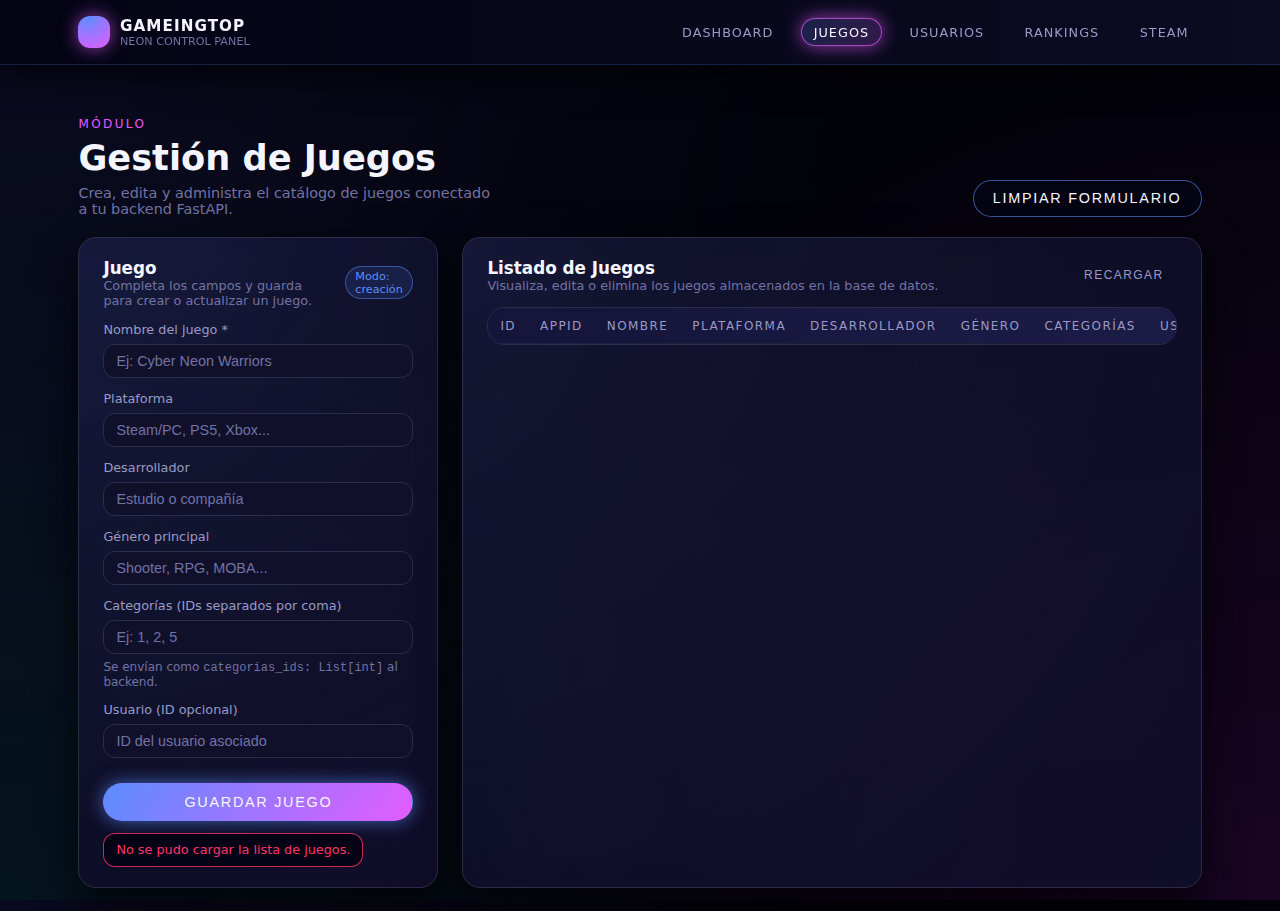
<file: frontend/pages/game.html>
<!DOCTYPE html>
<html lang="es">
<head>
  <meta charset="UTF-8" />
  <title>GameingTOP | Juegos</title>
  <link rel="stylesheet" href="../styles.css" />
</head>
<body class="app-shell">
  <header class="navbar">
    <div class="navbar-inner">
      <div class="navbar-brand">
        <div class="navbar-logo"></div>
        <div>
          <div class="navbar-title">GameingTOP</div>
          <div class="navbar-subtitle">Neon Control Panel</div>
        </div>
      </div>
      <nav class="navbar-links">
        <a href="index.html" class="nav-link">Dashboard</a>
        <a href="game.html" class="nav-link active">Juegos</a>
        <a href="user.html" class="nav-link">Usuarios</a>
        <a href="top.html" class="nav-link">Rankings</a>
        <a href="steam.html" class="nav-link">Steam</a>
      </nav>
    </div>
  </header>


  <main class="app-main">
    <section class="page-header">
      <div class="page-title-block">
        <span class="page-eyebrow">Módulo</span>
        <h1 class="page-title">Gestión de Juegos</h1>
        <p class="page-subtitle">
          Crea, edita y administra el catálogo de juegos conectado a tu backend FastAPI.
        </p>
      </div>
      <div>
        <button id="btn-clear-form" class="btn btn-outline btn-lg">
          Limpiar formulario
        </button>
      </div>
    </section>

    
    <section class="grid-2">
      
      <article class="card">
        <header class="card-header">
          <div>
            <h2 class="card-title">Juego</h2>
            <p class="card-subtitle">
              Completa los campos y guarda para crear o actualizar un juego.
            </p>
          </div>
          <span class="badge badge-pill" id="form-mode-label">
            Modo: creación
          </span>
        </header>

        <div class="card-body">
          <form id="game-form" class="form-grid">
            <input type="hidden" id="game-id" />
            <div class="form-group">
              <label for="nombre" class="form-label">Nombre del juego *</label>
              <input
                type="text"
                id="nombre"
                placeholder="Ej: Cyber Neon Warriors"
                required
              />
            </div>

            <div class="form-group">
              <label for="plataforma" class="form-label">Plataforma</label>
              <input
                type="text"
                id="plataforma"
                placeholder="Steam/PC, PS5, Xbox..."
              />
            </div>

            <div class="form-group">
              <label for="desarrollador" class="form-label">Desarrollador</label>
              <input
                type="text"
                id="desarrollador"
                placeholder="Estudio o compañía"
              />
            </div>

            <div class="form-group">
              <label for="genero-principal" class="form-label">Género principal</label>
              <input
                type="text"
                id="genero-principal"
                placeholder="Shooter, RPG, MOBA..."
              />
            </div>

            <div class="form-group">
              <label for="categorias-ids" class="form-label">
                Categorías (IDs separados por coma)
              </label>
              <input
                type="text"
                id="categorias-ids"
                placeholder="Ej: 1, 2, 5"
              />
              <span class="text-muted" style="font-size: 0.75rem;">
                Se envían como <code>categorias_ids: List[int]</code> al backend.
              </span>
            </div>

            <div class="form-group">
              <label for="user-id" class="form-label">Usuario (ID opcional)</label>
              <input
                type="number"
                id="user-id"
                placeholder="ID del usuario asociado"
                min="1"
              />
            </div>

            <div class="form-group mt-2">
              <button type="submit" class="btn btn-primary btn-lg glow-pulse" id="btn-submit">
                GUARDAR JUEGO
              </button>
            </div>
          </form>

          <div class="mt-2" id="form-toast-container"></div>
        </div>
      </article>

      
      <article class="card">
        <header class="card-header">
          <div>
            <h2 class="card-title">Listado de Juegos</h2>
            <p class="card-subtitle">
              Visualiza, edita o elimina los juegos almacenados en la base de datos.
            </p>
          </div>
          <button id="btn-reload" class="btn btn-ghost btn-sm">
            Recargar
          </button>
        </header>

        <div class="card-body">
          <div class="table-wrap">
            <table>
              <thead>
                <tr>
                  <th>ID</th>
                  <th>AppID</th>
                  <th>Nombre</th>
                  <th>Plataforma</th>
                  <th>Desarrollador</th>
                  <th>Género</th>
                  <th>Categorías</th>
                  <th>Usuario</th>
                  <th>Acciones</th>
                </tr>
              </thead>
              <tbody id="games-table-body">
               
              </tbody>
            </table>
          </div>

          <p class="mt-2 text-muted" id="games-empty-text" style="display:none;">
            No hay juegos registrados todavía. Crea el primero desde el formulario.
          </p>
        </div>
      </article>
    </section>
  </main>

  <script src="../js/game.js"></script>
</body>
</html>
</file>
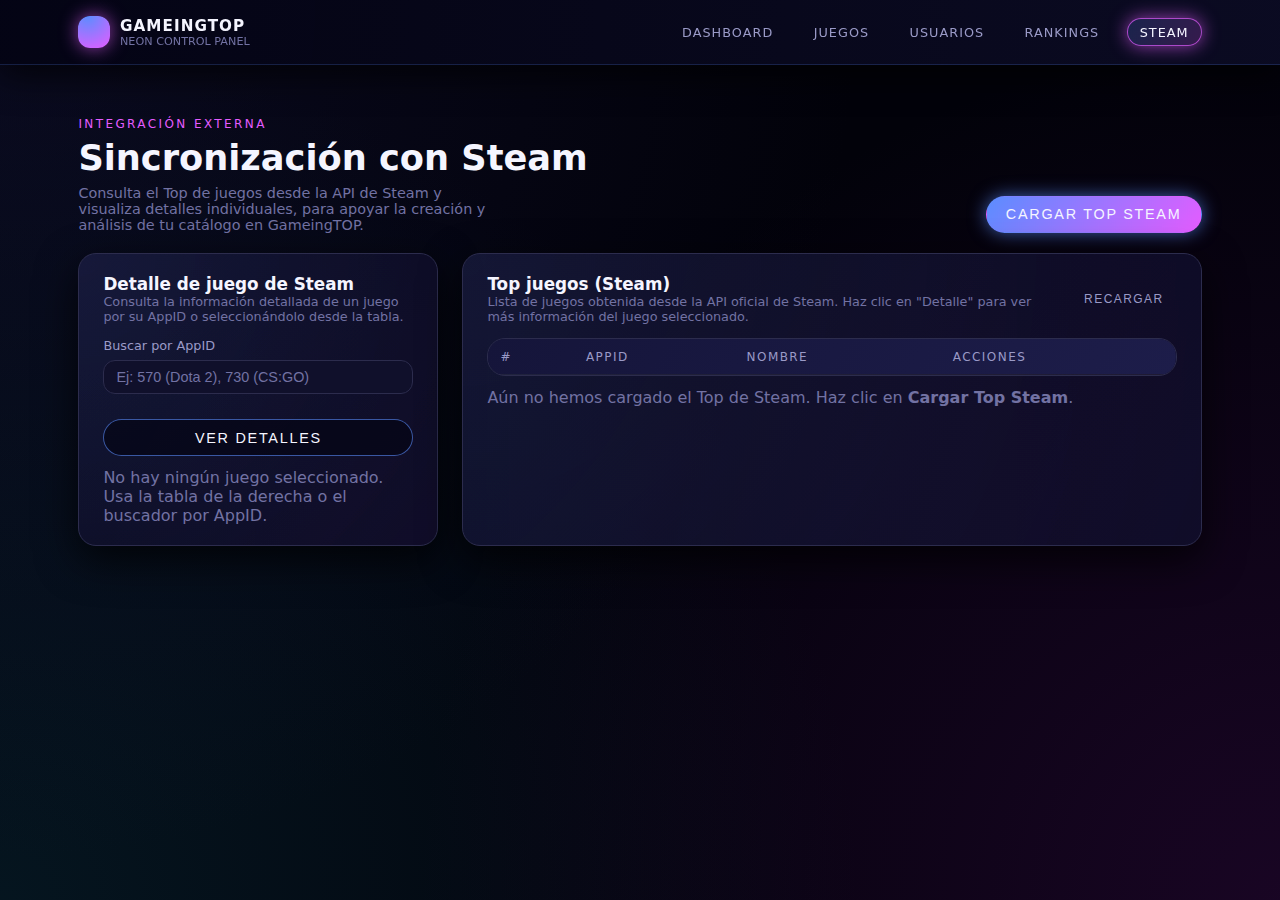
<file: frontend/pages/steam.html>
<!DOCTYPE html>
<html lang="es">
<head>
  <meta charset="UTF-8" />
  <title>GameingTOP | Steam</title>
  <link rel="stylesheet" href="../styles.css" />
</head>
<body class="app-shell">
  <header class="navbar">
    <div class="navbar-inner">
      <div class="navbar-brand">
        <div class="navbar-logo"></div>
        <div>
          <div class="navbar-title">GameingTOP</div>
          <div class="navbar-subtitle">Neon Control Panel</div>
        </div>
      </div>
      <nav class="navbar-links">
        <a href="index.html" class="nav-link">Dashboard</a>
        <a href="game.html" class="nav-link">Juegos</a>
        <a href="user.html" class="nav-link">Usuarios</a>
        <a href="top.html" class="nav-link">Rankings</a>
        <a href="steam.html" class="nav-link active">Steam</a>
      </nav>
    </div>
  </header>

  <main class="app-main">
    <section class="page-header">
      <div class="page-title-block">
        <span class="page-eyebrow">Integración externa</span>
        <h1 class="page-title">Sincronización con Steam</h1>
        <p class="page-subtitle">
          Consulta el Top de juegos desde la API de Steam y visualiza detalles individuales,
          para apoyar la creación y análisis de tu catálogo en GameingTOP.
        </p>
      </div>
      <div>
        <button id="btn-load-top-steam" class="btn btn-primary btn-lg glow-pulse">
          Cargar Top Steam
        </button>
      </div>
    </section>

    <section class="grid-2">
      <article class="card">
        <header class="card-header">
          <div>
            <h2 class="card-title">Detalle de juego de Steam</h2>
            <p class="card-subtitle">
              Consulta la información detallada de un juego por su AppID o seleccionándolo desde la tabla.
            </p>
          </div>
        </header>

        <div class="card-body">
          <form id="steam-search-form" class="form-grid">
            <div class="form-group">
              <label for="steam-appid-input" class="form-label">Buscar por AppID</label>
              <input
                type="number"
                id="steam-appid-input"
                placeholder="Ej: 570 (Dota 2), 730 (CS:GO)"
                min="1"
              />
            </div>
            <div class="form-group mt-2">
              <button type="submit" class="btn btn-outline btn-lg" id="btn-search-appid">
                Ver detalles
              </button>
            </div>
          </form>
          <div class="mt-2" id="steam-toast-container"></div>
          <div class="mt-2" id="steam-game-detail">
            <p class="text-muted">
              No hay ningún juego seleccionado. Usa la tabla de la derecha o el buscador por AppID.
            </p>
          </div>
        </div>
      </article>
      <article class="card">
        <header class="card-header">
          <div>
            <h2 class="card-title">Top juegos (Steam)</h2>
            <p class="card-subtitle">
              Lista de juegos obtenida desde la API oficial de Steam. Haz clic en "Detalle"
              para ver más información del juego seleccionado.
            </p>
          </div>
          <button id="btn-reload-top-steam" class="btn btn-ghost btn-sm">
            Recargar
          </button>
        </header>

        <div class="card-body">
          <div class="table-wrap">
            <table>
              <thead>
                <tr>
                  <th>#</th>
                  <th>AppID</th>
                  <th>Nombre</th>
                  <th>Acciones</th>
                </tr>
              </thead>
              <tbody id="steam-top-table-body">
              </tbody>
            </table>
          </div>

          <p
            class="mt-2 text-muted"
            id="steam-top-empty-text"
            style="display: none;"
          >
            Aún no hemos cargado el Top de Steam. Haz clic en <strong>Cargar Top Steam</strong>.
          </p>
        </div>
      </article>
    </section>
  </main>

  <script src="../js/steam.js"></script>
</body>
</html>
</file>
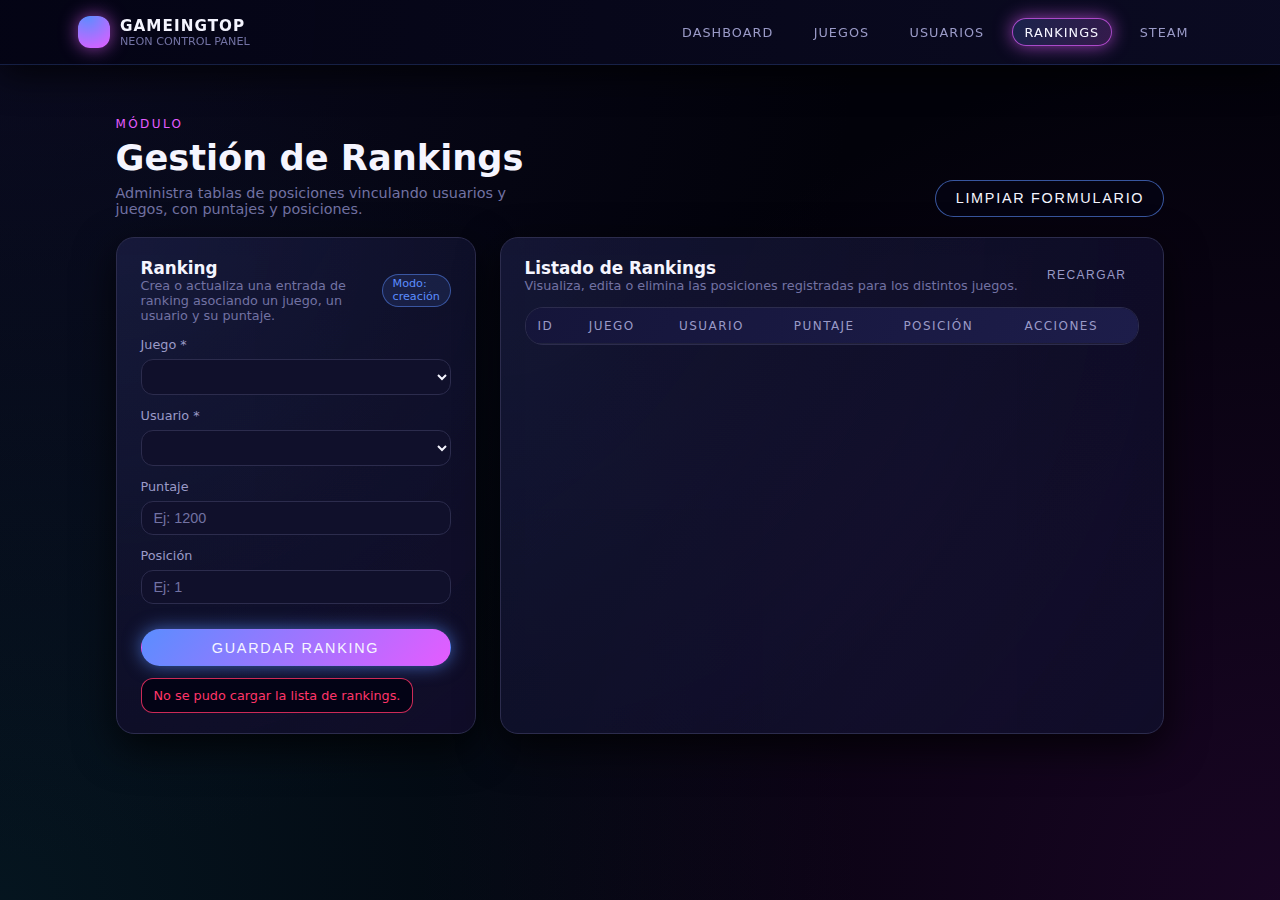
<file: frontend/pages/top.html>
<!DOCTYPE html>
<html lang="es">
<head>
  <meta charset="UTF-8" />
  <title>GameingTOP | Rankings</title>
  <link rel="stylesheet" href="../styles.css" />
</head>
<body class="app-shell">
  <header class="navbar">
    <div class="navbar-inner">
      <div class="navbar-brand">
        <div class="navbar-logo"></div>
        <div>
          <div class="navbar-title">GameingTOP</div>
          <div class="navbar-subtitle">Neon Control Panel</div>
        </div>
      </div>
      <nav class="navbar-links">
        <a href="index.html" class="nav-link">Dashboard</a>
        <a href="game.html" class="nav-link">Juegos</a>
        <a href="user.html" class="nav-link">Usuarios</a>
        <a href="top.html" class="nav-link active">Rankings</a>
        <a href="steam.html" class="nav-link">Steam</a>
      </nav>
    </div>
  </header>


  <main class="app-main">
    <section class="page-header">
      <div class="page-title-block">
        <span class="page-eyebrow">Módulo</span>
        <h1 class="page-title">Gestión de Rankings</h1>
        <p class="page-subtitle">
          Administra tablas de posiciones vinculando usuarios y juegos, con puntajes y posiciones.
        </p>
      </div>
      <div>
        <button id="btn-clear-form-ranking" class="btn btn-outline btn-lg">
          Limpiar formulario
        </button>
      </div>
    </section>

   
    <section class="grid-2">
     
      <article class="card">
        <header class="card-header">
          <div>
            <h2 class="card-title">Ranking</h2>
            <p class="card-subtitle">
              Crea o actualiza una entrada de ranking asociando un juego, un usuario y su puntaje.
            </p>
          </div>
          <span class="badge badge-pill" id="ranking-form-mode-label">
            Modo: creación
          </span>
        </header>

        <div class="card-body">
          <form id="ranking-form" class="form-grid">
       
            <input type="hidden" id="ranking-id" />

            <div class="form-group">
              <label for="ranking-game" class="form-label">Juego *</label>
              <select id="ranking-game">
            
              </select>
            </div>

            <div class="form-group">
              <label for="ranking-user" class="form-label">Usuario *</label>
              <select id="ranking-user">
        
              </select>
            </div>

            <div class="form-group">
              <label for="ranking-score" class="form-label">Puntaje</label>
              <input
                type="number"
                id="ranking-score"
                placeholder="Ej: 1200"
                min="0"
              />
            </div>

            <div class="form-group">
              <label for="ranking-position" class="form-label">Posición</label>
              <input
                type="number"
                id="ranking-position"
                placeholder="Ej: 1"
                min="1"
              />
            </div>

            <div class="form-group mt-2">
              <button
                type="submit"
                class="btn btn-primary btn-lg glow-pulse"
                id="btn-submit-ranking"
              >
                Guardar ranking
              </button>
            </div>
          </form>

          <div class="mt-2" id="ranking-form-toast-container"></div>
        </div>
      </article>

    
      <article class="card">
        <header class="card-header">
          <div>
            <h2 class="card-title">Listado de Rankings</h2>
            <p class="card-subtitle">
              Visualiza, edita o elimina las posiciones registradas para los distintos juegos.
            </p>
          </div>
          <button id="btn-reload-rankings" class="btn btn-ghost btn-sm">
            Recargar
          </button>
        </header>

        <div class="card-body">
          <div class="table-wrap">
            <table>
              <thead>
                <tr>
                  <th>ID</th>
                  <th>Juego</th>
                  <th>Usuario</th>
                  <th>Puntaje</th>
                  <th>Posición</th>
                  <th>Acciones</th>
                </tr>
              </thead>
              <tbody id="rankings-table-body">
        
              </tbody>
            </table>
          </div>

          <p
            class="mt-2 text-muted"
            id="rankings-empty-text"
            style="display: none;"
          >
            No hay rankings registrados todavía. Crea el primero desde el formulario.
          </p>
        </div>
      </article>
    </section>
  </main>

  <script src="../js/ranking.js"></script>
</body>
</html>
</file>
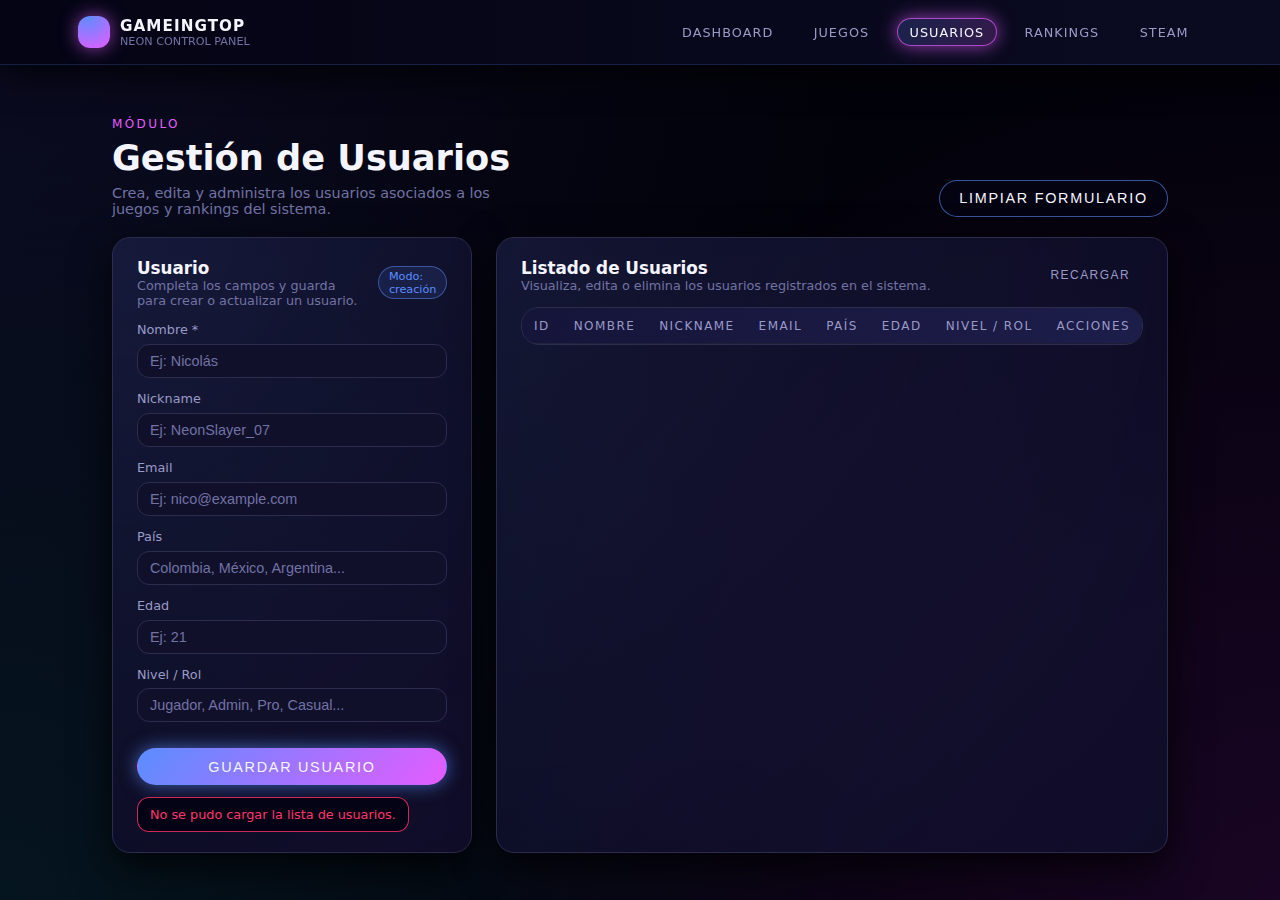
<file: frontend/pages/user.html>
<!DOCTYPE html>
<html lang="es">
<head>
  <meta charset="UTF-8" />
  <title>GameingTOP | Usuarios</title>
  <link rel="stylesheet" href="../styles.css" />
</head>
<body class="app-shell">
  <header class="navbar">
    <div class="navbar-inner">
      <div class="navbar-brand">
        <div class="navbar-logo"></div>
        <div>
          <div class="navbar-title">GameingTOP</div>
          <div class="navbar-subtitle">Neon Control Panel</div>
        </div>
      </div>
      <nav class="navbar-links">
        <a href="index.html" class="nav-link">Dashboard</a>
        <a href="game.html" class="nav-link">Juegos</a>
        <a href="user.html" class="nav-link active">Usuarios</a>
        <a href="top.html" class="nav-link">Rankings</a>
        <a href="steam.html" class="nav-link">Steam</a>
      </nav>
    </div>
  </header>

  <main class="app-main">
    <section class="page-header">
      <div class="page-title-block">
        <span class="page-eyebrow">Módulo</span>
        <h1 class="page-title">Gestión de Usuarios</h1>
        <p class="page-subtitle">
          Crea, edita y administra los usuarios asociados a los juegos y rankings del sistema.
        </p>
      </div>
      <div>
        <button id="btn-clear-form-user" class="btn btn-outline btn-lg">
          Limpiar formulario
        </button>
      </div>
    </section>


    <section class="grid-2">
     
      <article class="card">
        <header class="card-header">
          <div>
            <h2 class="card-title">Usuario</h2>
            <p class="card-subtitle">
              Completa los campos y guarda para crear o actualizar un usuario.
            </p>
          </div>
          <span class="badge badge-pill" id="user-form-mode-label">
            Modo: creación
          </span>
        </header>

        <div class="card-body">
          <form id="user-form" class="form-grid">
           
            <input type="hidden" id="user-id" />

            <div class="form-group">
              <label for="user-nombre" class="form-label">Nombre *</label>
              <input
                type="text"
                id="user-nombre"
                placeholder="Ej: Nicolás"
                required
              />
            </div>

            <div class="form-group">
              <label for="user-nickname" class="form-label">Nickname</label>
              <input
                type="text"
                id="user-nickname"
                placeholder="Ej: NeonSlayer_07"
              />
            </div>

            <div class="form-group">
              <label for="user-email" class="form-label">Email</label>
              <input
                type="email"
                id="user-email"
                placeholder="Ej: nico@example.com"
              />
            </div>

            <div class="form-group">
              <label for="user-pais" class="form-label">País</label>
              <input
                type="text"
                id="user-pais"
                placeholder="Colombia, México, Argentina..."
              />
            </div>

            <div class="form-group">
              <label for="user-edad" class="form-label">Edad</label>
              <input
                type="number"
                id="user-edad"
                min="10"
                max="120"
                placeholder="Ej: 21"
              />
            </div>

            <div class="form-group">
              <label for="user-nivel" class="form-label">Nivel / Rol</label>
              <input
                type="text"
                id="user-nivel"
                placeholder="Jugador, Admin, Pro, Casual..."
              />
            </div>

            <div class="form-group mt-2">
              <button type="submit" class="btn btn-primary btn-lg glow-pulse" id="btn-submit-user">
                Guardar usuario
              </button>
            </div>
          </form>

          <div class="mt-2" id="user-form-toast-container"></div>
        </div>
      </article>

      
      <article class="card">
        <header class="card-header">
          <div>
            <h2 class="card-title">Listado de Usuarios</h2>
            <p class="card-subtitle">
              Visualiza, edita o elimina los usuarios registrados en el sistema.
            </p>
          </div>
          <button id="btn-reload-users" class="btn btn-ghost btn-sm">
            Recargar
          </button>
        </header>

        <div class="card-body">
          <div class="table-wrap">
            <table>
              <thead>
                <tr>
                  <th>ID</th>
                  <th>Nombre</th>
                  <th>Nickname</th>
                  <th>Email</th>
                  <th>País</th>
                  <th>Edad</th>
                  <th>Nivel / Rol</th>
                  <th>Acciones</th>
                </tr>
              </thead>
              <tbody id="users-table-body">
                
              </tbody>
            </table>
          </div>

          <p class="mt-2 text-muted" id="users-empty-text" style="display:none;">
            No hay usuarios registrados todavía. Crea el primero desde el formulario.
          </p>
        </div>
      </article>
    </section>
  </main>

  <script src="../js/user.js"></script>
</body>
</html>
</file>
<file: frontend/styles.css>
:root {
  --bg-main: #040414;
  --bg-elevated: #0b0b23;
  --bg-elevated-soft: #10102b;

  --primary: #5b8dff;       
  --primary-soft: #5b8dff33;
  --accent: #e45cff;        
  --accent-soft: #e45cff33;
  --danger: #ff3569;
  --success: #3ee58f;
  --warning: #ffc857;

  --border-subtle: #2c2c4d;
  --text-main: #f5f5ff;
  --text-muted: #9a9ac7;
  --text-soft: #7272a3;

  --radius-lg: 18px;
  --radius-md: 12px;
  --radius-pill: 999px;

  --shadow-neon-primary: 0 0 18px rgba(91, 141, 255, 0.65);
  --shadow-neon-accent: 0 0 18px rgba(228, 92, 255, 0.65);

  --transition-fast: 0.18s ease-out;
  --transition-med: 0.25s ease-out;

  --font-main: system-ui, -apple-system, BlinkMacSystemFont, "Segoe UI", sans-serif;
  --font-mono: "JetBrains Mono", "Fira Code", monospace;
}


*,
*::before,
*::after {
  box-sizing: border-box;
  margin: 0;
  padding: 0;
}

html, body {
  height: 100%;
}

body {
  font-family: var(--font-main);
  background:
    radial-gradient(circle at 0% 0%, #1a1a4a55, transparent 55%),
    radial-gradient(circle at 100% 100%, #3b0a4a66, transparent 55%),
    radial-gradient(circle at 0% 100%, #0b3b4a55, transparent 55%),
    #02020a;
  color: var(--text-main);
  -webkit-font-smoothing: antialiased;
}

a {
  color: var(--primary);
  text-decoration: none;
}

a:hover {
  text-decoration: underline;
}


.app-shell {
  min-height: 100vh;
  display: flex;
  flex-direction: column;
}

.app-main {
  flex: 1;
  padding: 1.5rem clamp(1.5rem, 3vw, 3rem);
  max-width: 1200px;
  margin: 0 auto;
}


.navbar {
  position: sticky;
  top: 0;
  z-index: 20;
  backdrop-filter: blur(18px);
  background: linear-gradient(
    90deg,
    rgba(4, 4, 20, 0.96),
    rgba(11, 11, 35, 0.96)
  );
  border-bottom: 1px solid rgba(91, 141, 255, 0.2);
  box-shadow: 0 10px 35px rgba(0, 0, 0, 0.7);
}

.navbar-inner {
  max-width: 1200px;
  margin: 0 auto;
  height: 64px;
  display: flex;
  align-items: center;
  justify-content: space-between;
  padding: 0 clamp(1.5rem, 3vw, 3rem);
}

.navbar-brand {
  display: flex;
  align-items: center;
  gap: 0.6rem;
}

.navbar-logo {
  width: 32px;
  height: 32px;
  border-radius: 12px;
  background: radial-gradient(circle at 30% 0%, #5b8dff, #e45cff);
  box-shadow: var(--shadow-neon-accent);
}

.navbar-title {
  font-weight: 600;
  letter-spacing: 0.07em;
  font-size: 0.95rem;
  text-transform: uppercase;
  color: var(--text-main);
}

.navbar-subtitle {
  font-size: 0.7rem;
  color: var(--text-soft);
  text-transform: uppercase;
}

.navbar-links {
  display: flex;
  align-items: center;
  gap: 0.9rem;
}

.nav-link {
  position: relative;
  padding: 0.35rem 0.75rem;
  border-radius: var(--radius-pill);
  font-size: 0.8rem;
  color: var(--text-muted);
  text-transform: uppercase;
  letter-spacing: 0.08em;
  border: 1px solid transparent;
  transition: var(--transition-fast);
}

.nav-link:hover {
  color: var(--text-main);
  border-color: rgba(91, 141, 255, 0.4);
  background: radial-gradient(circle at 50% 0, #5b8dff22, transparent);
}

.nav-link.active {
  color: var(--text-main);
  background: linear-gradient(120deg, #5b8dff33, #e45cff33);
  border-color: rgba(228, 92, 255, 0.7);
  box-shadow: var(--shadow-neon-accent);
}


.page-header {
  margin: 1.75rem 0 1.25rem;
  display: flex;
  justify-content: space-between;
  gap: 1.5rem;
  align-items: flex-end;
  flex-wrap: wrap;
}

.page-title-block {
  display: flex;
  flex-direction: column;
  gap: 0.4rem;
}

.page-eyebrow {
  font-size: 0.75rem;
  text-transform: uppercase;
  letter-spacing: 0.2em;
  color: var(--accent);
}

.page-title {
  font-size: clamp(1.8rem, 3vw, 2.2rem);
  font-weight: 650;
}

.page-subtitle {
  font-size: 0.9rem;
  color: var(--text-soft);
  max-width: 420px;
}


.card {
  background: radial-gradient(circle at top left, #28285a66, #0b0b23);
  border-radius: var(--radius-lg);
  border: 1px solid var(--border-subtle);
  box-shadow: 0 14px 40px rgba(0, 0, 0, 0.75);
  padding: 1.25rem 1.5rem;
  position: relative;
  overflow: hidden;
}

.card::before {
  content: "";
  position: absolute;
  inset: -40%;
  background:
    radial-gradient(circle at 0% 0%, rgba(91, 141, 255, 0.08), transparent 60%),
    radial-gradient(circle at 100% 100%, rgba(228, 92, 255, 0.07), transparent 60%);
  opacity: 0.6;
  pointer-events: none;
}

.card-header,
.card-footer {
  position: relative;
  z-index: 1;
}

.card-header {
  margin-bottom: 0.9rem;
  display: flex;
  justify-content: space-between;
  gap: 1rem;
  align-items: center;
}

.card-title {
  font-size: 1.05rem;
  font-weight: 600;
}

.card-subtitle {
  font-size: 0.8rem;
  color: var(--text-soft);
}

.card-body {
  position: relative;
  z-index: 1;
}


.btn {
  display: inline-flex;
  align-items: center;
  justify-content: center;
  gap: 0.35rem;
  padding: 0.45rem 0.95rem;
  border-radius: var(--radius-pill);
  border: 1px solid transparent;
  font-size: 0.85rem;
  cursor: pointer;
  text-transform: uppercase;
  letter-spacing: 0.12em;
  white-space: nowrap;
  transition: var(--transition-med);
  background: transparent;
  color: var(--text-main);
}

.btn:disabled {
  opacity: 0.5;
  cursor: not-allowed;
}

.btn-primary {
  background: linear-gradient(130deg, #5b8dff, #e45cff);
  box-shadow: var(--shadow-neon-primary);
}

.btn-primary:hover {
  transform: translateY(-1px) scale(1.01);
  box-shadow: 0 0 24px rgba(91, 141, 255, 0.8);
}

.btn-outline {
  border-color: rgba(91, 141, 255, 0.6);
  background: rgba(4, 4, 20, 0.7);
  color: var(--text-main);
}

.btn-outline:hover {
  background: linear-gradient(120deg, #5b8dff22, #e45cff22);
  box-shadow: var(--shadow-neon-primary);
}

.btn-ghost {
  border-color: transparent;
  color: var(--text-muted);
}

.btn-ghost:hover {
  color: var(--text-main);
  background: rgba(255, 255, 255, 0.03);
}


.btn-sm {
  padding: 0.3rem 0.75rem;
  font-size: 0.75rem;
}

.btn-lg {
  padding: 0.6rem 1.2rem;
  font-size: 0.9rem;
}


.form-grid {
  display: grid;
  gap: 0.85rem 1rem;
}

.form-grid.cols-2 {
  grid-template-columns: repeat(auto-fit, minmax(220px, 1fr));
}

.form-group {
  display: flex;
  flex-direction: column;
  gap: 0.4rem;
}

.form-label {
  font-size: 0.8rem;
  color: var(--text-muted);
}

input[type="text"],
input[type="number"],
input[type="email"],
input[type="password"],
select,
textarea {
  background: var(--bg-elevated-soft);
  border-radius: var(--radius-md);
  border: 1px solid var(--border-subtle);
  padding: 0.5rem 0.75rem;
  color: var(--text-main);
  font-size: 0.9rem;
  outline: none;
  transition: var(--transition-fast);
}

input::placeholder,
textarea::placeholder {
  color: var(--text-soft);
}

input:focus,
select:focus,
textarea:focus {
  border-color: var(--primary);
  box-shadow: var(--shadow-neon-primary);
  background: #151533;
}

textarea {
  min-height: 80px;
  resize: vertical;
}


.table-wrap {
  border-radius: var(--radius-lg);
  border: 1px solid var(--border-subtle);
  overflow: hidden;
}

table {
  width: 100%;
  border-collapse: collapse;
  font-size: 0.85rem;
}

thead {
  background: linear-gradient(120deg, #15153a, #1d1d4a);
}

th, td {
  padding: 0.65rem 0.75rem;
  text-align: left;
}

th {
  font-weight: 500;
  text-transform: uppercase;
  letter-spacing: 0.12em;
  font-size: 0.75rem;
  color: var(--text-muted);
  border-bottom: 1px solid rgba(255, 255, 255, 0.06);
}

tbody tr:nth-child(even) {
  background: rgba(5, 5, 30, 0.9);
}

tbody tr:nth-child(odd) {
  background: rgba(2, 2, 14, 0.95);
}

tbody tr:hover {
  background: radial-gradient(circle at 0% 0%, #5b8dff1f, transparent 60%);
}

td {
  border-bottom: 1px solid rgba(255, 255, 255, 0.02);
}

.table-actions {
  display: flex;
  gap: 0.35rem;
}


.badge {
  display: inline-flex;
  align-items: center;
  padding: 0.15rem 0.6rem;
  border-radius: var(--radius-pill);
  font-size: 0.7rem;
  border: 1px solid transparent;
}

.badge-pill {
  background: rgba(91, 141, 255, 0.12);
  border-color: rgba(91, 141, 255, 0.5);
  color: var(--primary);
}

.badge-soft {
  background: rgba(228, 92, 255, 0.12);
  border-color: rgba(228, 92, 255, 0.5);
  color: var(--accent);
}


.tag-list {
  display: flex;
  flex-wrap: wrap;
  gap: 0.35rem;
}

.tag-pill {
  padding: 0.15rem 0.6rem;
  border-radius: var(--radius-pill);
  font-size: 0.7rem;
  background: rgba(5, 5, 35, 0.9);
  border: 1px dashed rgba(91, 141, 255, 0.6);
  color: var(--text-main);
}


.grid-2 {
  display: grid;
  grid-template-columns: minmax(260px, 360px) minmax(0, 1fr);
  gap: 1.5rem;
}

@media (max-width: 900px) {
  .grid-2 {
    grid-template-columns: 1fr;
  }

  .navbar-inner {
    height: auto;
    padding-block: 0.7rem;
    gap: 0.8rem;
    flex-wrap: wrap;
  }

  .navbar-links {
    width: 100%;
    justify-content: flex-start;
    flex-wrap: wrap;
  }
}


.toast {
  border-radius: var(--radius-md);
  padding: 0.55rem 0.75rem;
  font-size: 0.8rem;
  display: inline-flex;
  align-items: center;
  gap: 0.5rem;
  border: 1px solid rgba(255, 255, 255, 0.12);
  background: rgba(3, 3, 20, 0.95);
}

.toast-success {
  border-color: rgba(62, 229, 143, 0.8);
  color: var(--success);
}

.toast-error {
  border-color: rgba(255, 53, 105, 0.8);
  color: var(--danger);
}



@keyframes pulse-neon {
  0%   { box-shadow: 0 0 12px rgba(91, 141, 255, 0.4); }
  50%  { box-shadow: 0 0 20px rgba(228, 92, 255, 0.8); }
  100% { box-shadow: 0 0 12px rgba(91, 141, 255, 0.4); }
}

.glow-pulse {
  animation: pulse-neon 2.4s ease-in-out infinite;
}



.text-muted {
  color: var(--text-soft);
}

.text-accent {
  color: var(--accent);
}

.text-primary {
  color: var(--primary);
}

.mt-1 { margin-top: 0.35rem; }
.mt-2 { margin-top: 0.75rem; }
.mt-3 { margin-top: 1.25rem; }

.mb-1 { margin-bottom: 0.35rem; }
.mb-2 { margin-bottom: 0.75rem; }
.mb-3 { margin-bottom: 1.25rem; }

.flex {
  display: flex;
  gap: 0.5rem;
}

.flex-between {
  display: flex;
  align-items: center;
  justify-content: space-between;
  gap: 0.75rem;
}
</file>
